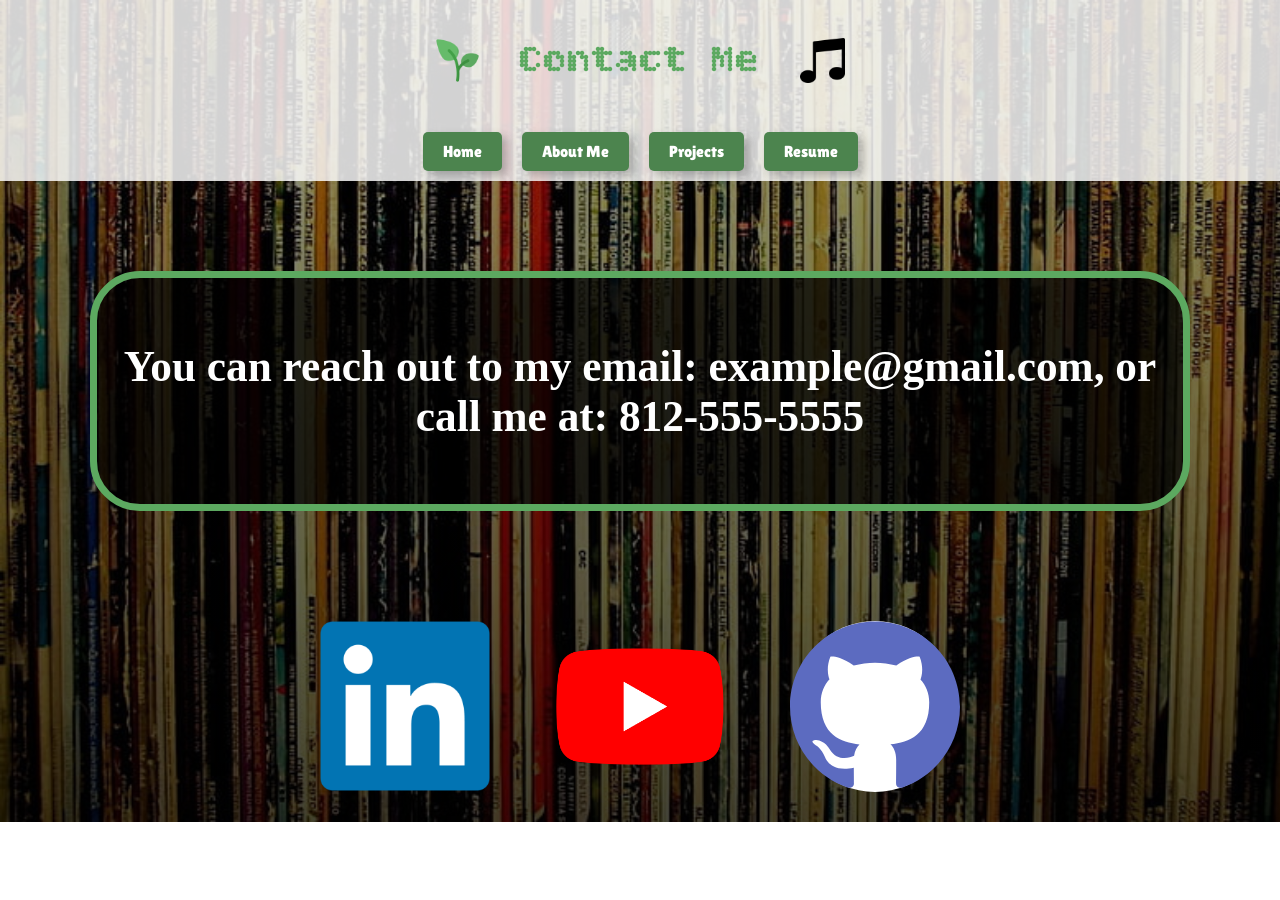
<file: contact.html>
<!DOCTYPE html>
<html lang="en">
<link rel="stylesheet" href="styleFiles.css">

<head>
    
    <meta charset="UTF-8">
    <meta name="viewport" content="width=device-width, initial-scale=1.0">
    <title>My Portfolio</title>
</head>
<body>
     <div class="heading">
        <img src="assets/plantIcon.png" class="plant-img" alt="Plant Icon">
        <h1>Contact Me</h1> 
        <img src="assets/musicIcon.png" class="music-img" alt="Music Icon">
        
    </div>
    <div class="header-buttons-container">
        <a href="home.html" class = "header-buttons">Home</a>
        <a href="aboutme.html" class = "header-buttons">About Me</a>
        <a href="projects.html" class = "header-buttons">Projects</a>
        <a href="resume.html" class = "header-buttons">Resume</a>
    </div>


    <div class = "mainBody">
        <h3> You can reach out to my email:  example@gmail.com,  or call me at:      812-555-5555</h3>

    </div>
    <div class = "links-at-bottom">
          <img id ="linkedIn" class = "link-button" src = "assets/linkedInIcon.webp">
    <img id ="youtube" class = "link-button" src = "assets/youtubeLogo.png">
    <img id ="github" class = "link-button" src = "assets/githubIcon.svg">


    </div>

    <script src = "buttonClick.js"> </script>

</body>



<style>
  @import url('https://fonts.googleapis.com/css2?family=Bitcount+Grid+Double:wght@100..900&display=swap');
@import url('https://fonts.googleapis.com/css2?family=Bungee&display=swap');
@import url('https://fonts.googleapis.com/css2?family=Lilita+One&display=swap');

body {
  background-image: linear-gradient(rgba(0, 0, 0, 0.372), rgba(0, 0, 0, 0.737)), url("assets/cool-bg-records.jpg");

    margin: 0;
    background-repeat: no-repeat;
    background-size: cover;

}
.mainBody {
  
  font-family: Lilita;
  font-weight: lighter;
  margin: 90px;
  padding: 20px;
    text-align: center;
    font-size: 37px;
    color: rgb(255, 255, 255); 
    background-color: #000000bd;
    border-radius: 50px;
    border-style: solid;
    border-width: 7px;
    border-color:#5CA960;
      scale: 1.0;
  transition: 1.5s ease;
}
.mainBody:hover{
  scale: 1.1;
  transition: 1.5s ease;
}
.link-button{
  max-width: 170px;
  scale: 1.0;
  transition: .5s ease;

}
.link-button:hover{
  scale: 1.15;
  transition: .5s ease;

}
.links-at-bottom {

  display: flex;            
  justify-content: center;  
  align-items: center;      
  gap: 65px;   
  padding: 20px;
  margin: 10px;
}
</style>
</html>
</file>
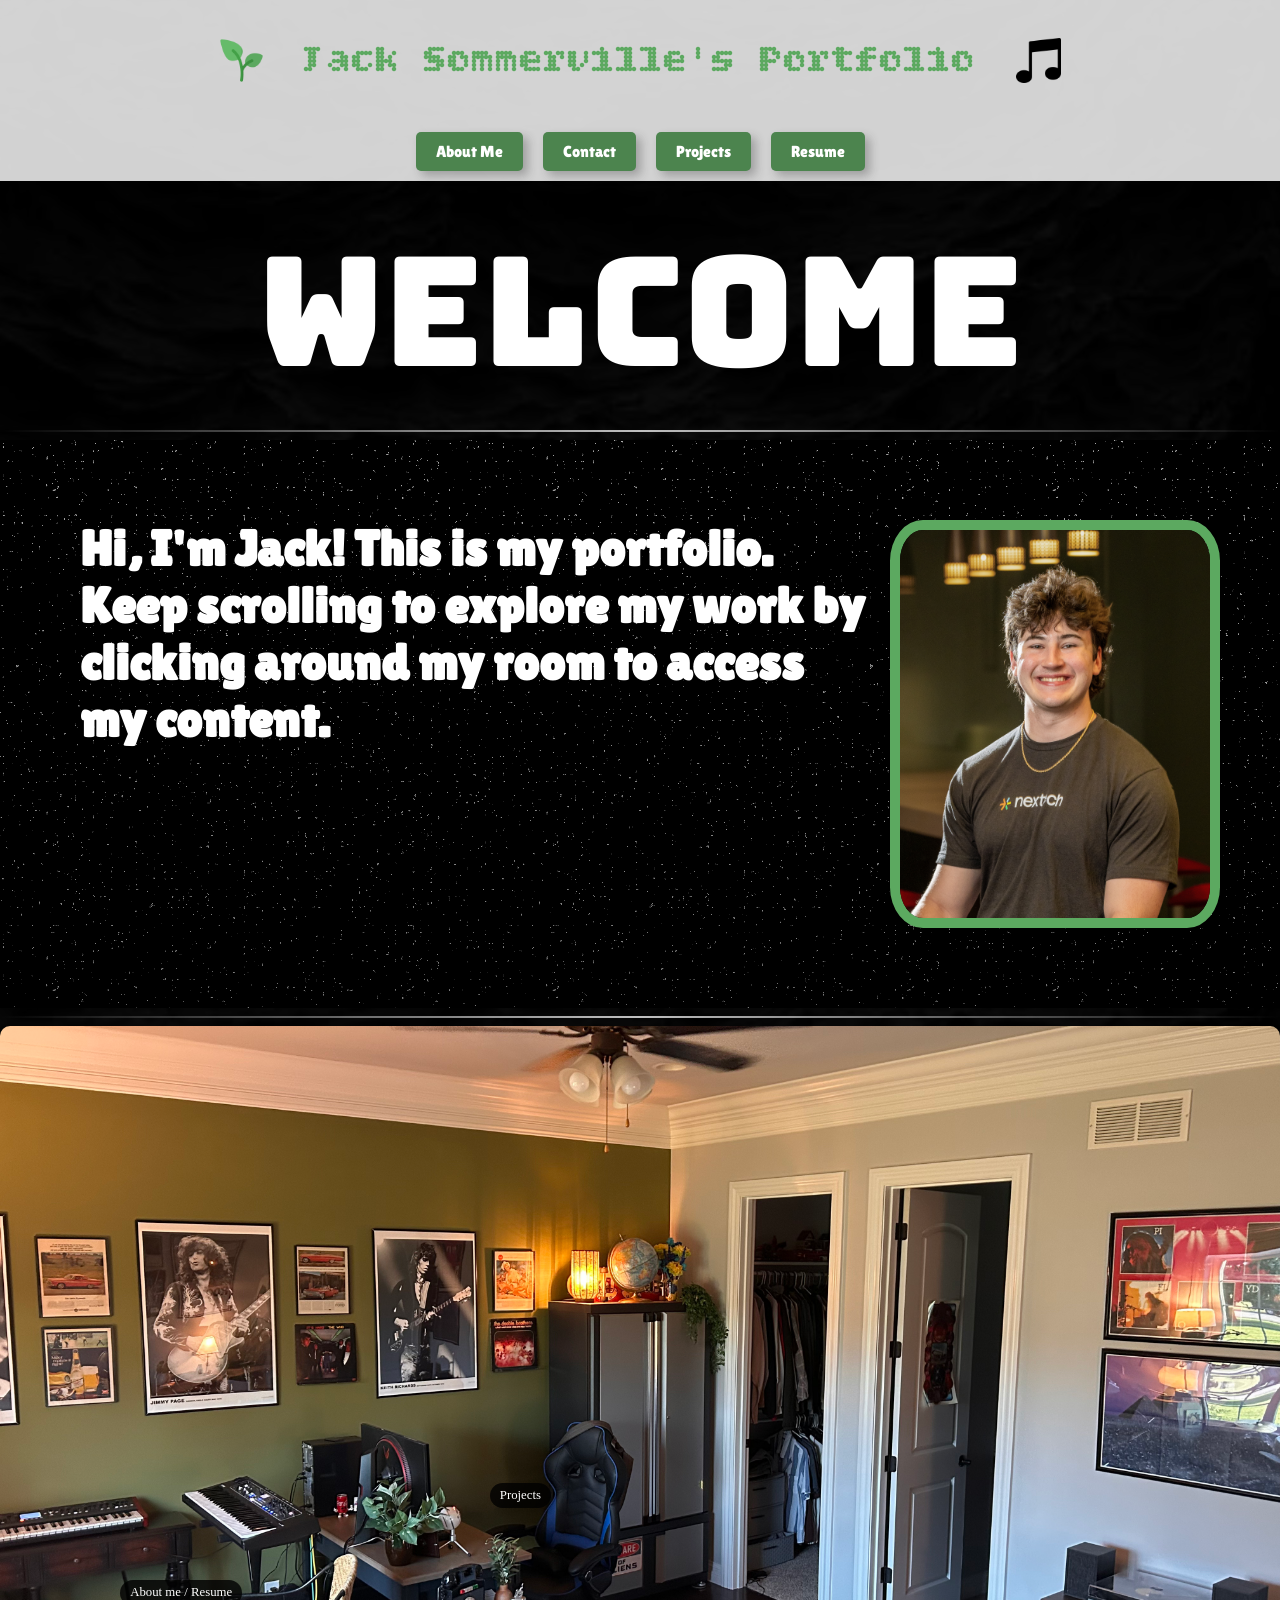
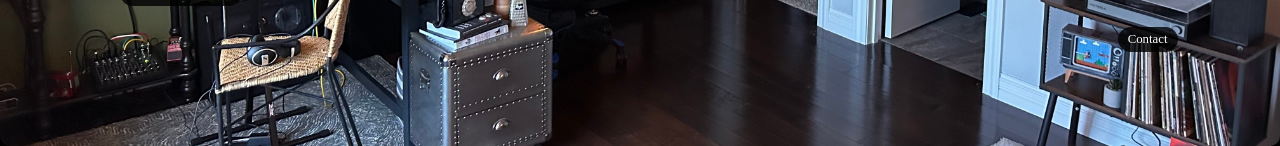
<file: home.html>
<!DOCTYPE html>
<html lang="en">
<link rel="stylesheet" href="style.css">
<head>
    <meta charset="UTF-8">
    <meta name="viewport" content="width=device-width, initial-scale=1.0">
    <title>My Portfolio</title>
</head>
<body>
    <div class="heading">
        <img src="assets/plantIcon.png" class="plant-img" alt="Plant Icon">
        <h1>Jack Sommerville's Portfolio</h1> 
        <img src="assets/musicIcon.png" class="music-img" alt="Music Icon">
        
    </div>
    <div class="header-buttons-container">
        <a href="aboutme.html" class = "header-buttons">About Me</a>
        <a href="contact.html" class = "header-buttons">Contact</a>
        <a href="projects.html" class = "header-buttons">Projects</a>
        <a href="resume.html" class = "header-buttons">Resume</a>
    </div>
    <div class = "break"> 

    </div>
    
    <div class = "intro">
        
        <h3 class = "welcome ">Welcome  <h3>
    </div>

    <hr class="divider">
    <div class="extended-intro">

        <h3 class="instructions"> Hi, I'm Jack! This is my portfolio. Keep scrolling to explore my work by clicking around my room to access my content. </h3>
        <img src="assets/Jack Sommerville_2.jpg" class="pictureMe" alt="Jack Sommerville">
   
    </div>
       
    <hr class="divider">

    <!-- bedroom area-->
    <div class="stage">
        <img src="assets/myroomlol.jpg" alt="My music studio">

        <!-- Hotspots for the room (acces to other sections oif site)-->
    <a class="hotspot keyboard" href="choiceArea-skill-about.html">
      <span class="label">About me / Resume</span>
    </a>

    <a class="hotspot computer" href="projects.html">
      <span class="label">Projects</span>
    </a>

    <a class="hotspot vinyls" href="contact.html">
      <span class="label">Contact</span>
    </a>
    </div>

    <footer id="room"></footer>

</body>
</html>
</file>
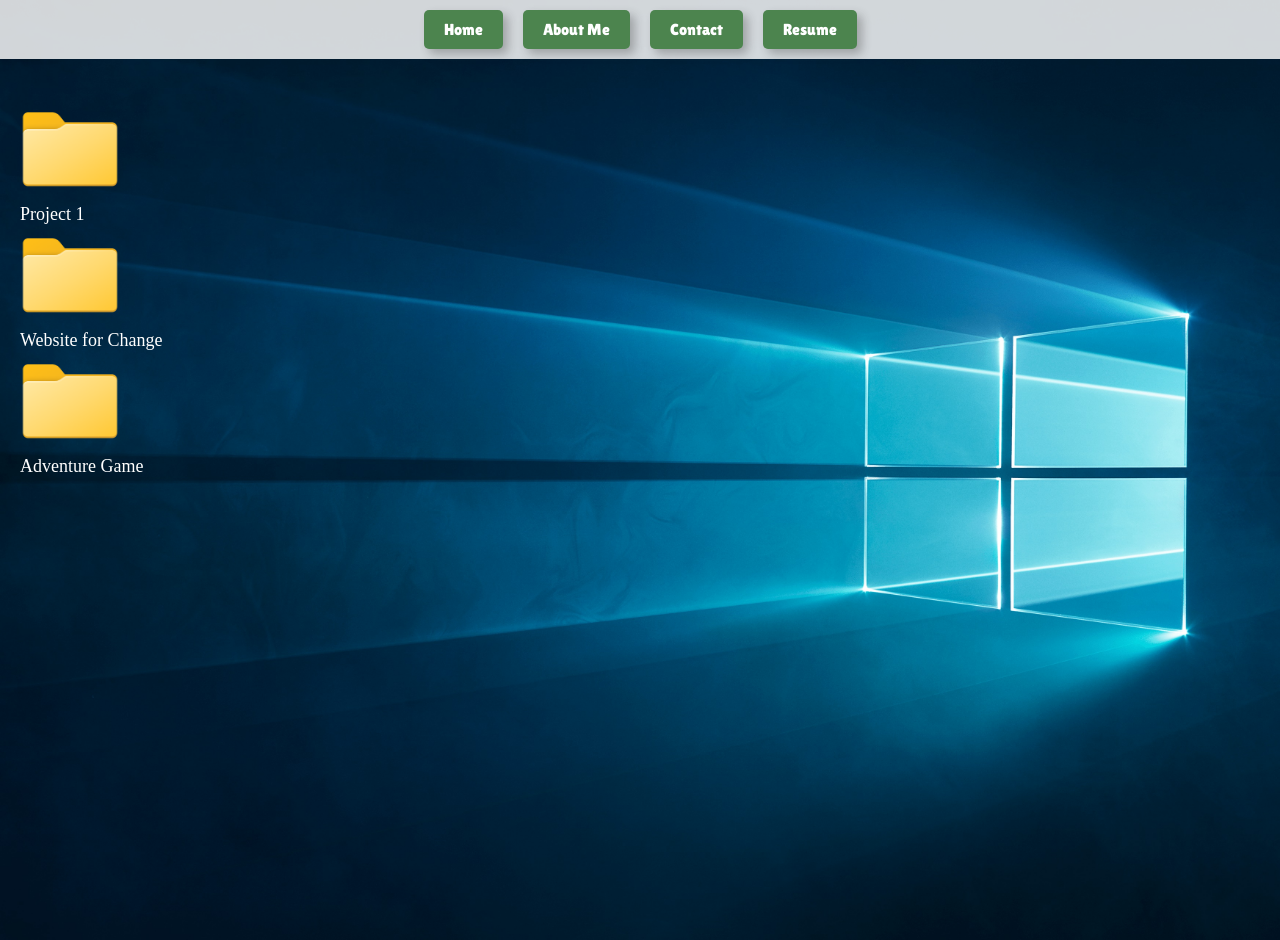
<file: projectsPage.html>
<!DOCTYPE html>
<html lang="en">
<head>
    <link rel="stylesheet" href="styleFiles.css">
    <meta charset="UTF-8">
    <meta name="viewport" content="width=device-width, initial-scale=1.0">
    <title>My Portfolio</title>
</head>
<body>

    <div class="header-buttons-container">
        <a href="home.html" class = "header-buttons">Home</a>
        <a href="aboutme.html" class = "header-buttons">About Me</a>
        <a href="contact.html" class = "header-buttons">Contact</a>
        <a href="resume.html" class = "header-buttons">Resume</a>
    </div>
    <div class="folder-item">
        <button class="folder-button" id = "project1" type="button" aria-label="Open folder"></button>

        <p class="text-provided">Project 1</p>

        <button class="folder-button" id = "project2" type="button" aria-label="Open folder"></button>
        
        <p class="text-provided">Website for Change</p>

        <button class="folder-button" id = "project3" type="button" aria-label="Open folder"></button>
        
        <p class="text-provided">Adventure Game</p>
    </div>
    <script src="projectsScript.js"></script>
</body>
<style>
.virusMessage {
    top: 50%;
    left: 50%;
}
body {
    background-image: url("assets/windowsBg.jpg");
    background-size: cover;
    background-position: center center;
    background-repeat: no-repeat;
    min-height: 100vh;
    width: 100%;
    margin: 0;
    padding: 0 0 40px;
    overflow-x: hidden;
}

h1 {
    animation: none;
}
.folder-item {
    display: flex;
    flex-direction: column;
    align-items: flex-start;
    justify-content: center;
    margin-top: 40px;
    margin-left: 20px;
}
.folder-button {
    width: 100px;
    height: 100px;
    background-image: url("assets/folderIcon.png");
    background-size: contain;
    background-repeat: no-repeat;
    background-position: left;
    background-color: transparent;
    border: none;
    cursor: pointer;
    padding: 0;
    margin: 0;
    display: block;
}
.text-provided {
    margin: 5px 0 0;
    color: white;
    font-size: 18px;
    text-align: left;
}
.folder-button:hover {
    transform: scale(1.05);
    transition: transform 0.2s ease;

}

</style>
</html>
</file>
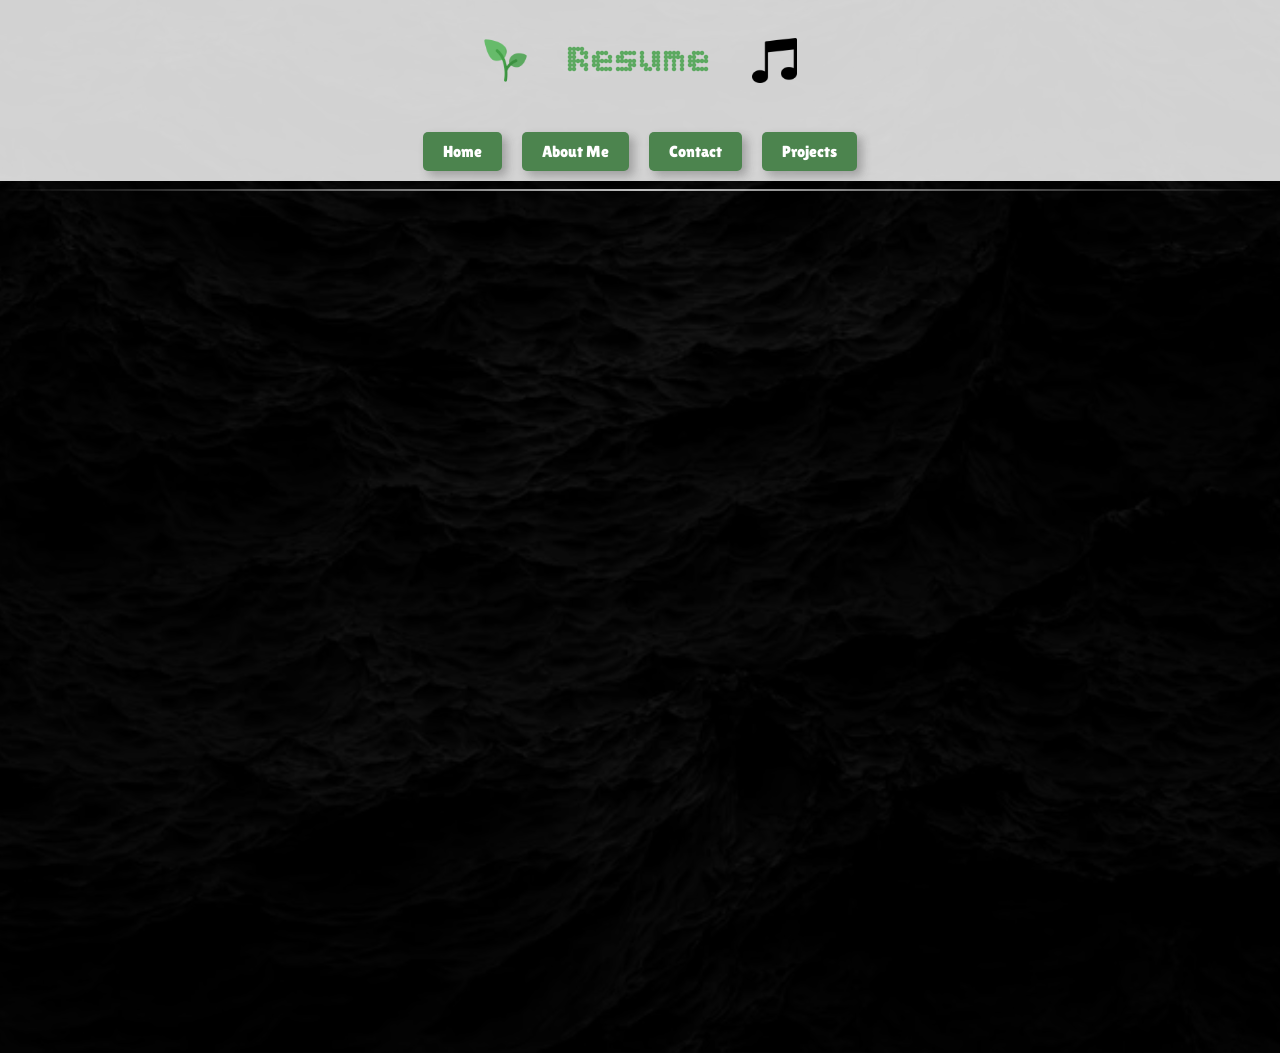
<file: resume.html>
<!DOCTYPE html>
<html lang="en">
<link rel="stylesheet" href="styleFiles.css">

<head>
    
    <meta charset="UTF-8">
    <meta name="viewport" content="width=device-width, initial-scale=1.0">
    <title>My Portfolio</title>
</head>
<body>
     <div class="heading">
        <img src="assets/plantIcon.png" class="plant-img" alt="Plant Icon">
        <h1>Resume</h1> 
        <img src="assets/musicIcon.png" class="music-img" alt="Music Icon">
        
    </div>
    <div class="header-buttons-container">
        <a href="home.html" class = "header-buttons">Home</a>
        <a href="aboutme.html" class = "header-buttons">About Me</a>
        <a href="contact.html" class = "header-buttons">Contact</a>
        <a href="projects.html" class = "header-buttons">Projects</a>
    </div>
 
    <hr class = "divider">

       <div class = "break1"> </div>  
    <iframe 
  src = "assets/Resume.pdf" 
  width="100%" 
  height="800px" 
  style="border: green;">
</iframe>

<style>
     body {
    background-color: #131313;
    margin: 0;
    padding: 0;
    /* tip I learned online to add gradient over an image */
    background-image: linear-gradient(rgba(0, 0, 0, 0.737), rgba(0, 0, 0, 0.804)), url("assets/backgroundThing.webp");
    background-size: cover;
    background-position: center;
     }

     .break1 {
        height: 50px;
     }
    .divider {
  border: 0;
  height: 2px;
  background: linear-gradient(to right, rgba(0, 0, 0, 0), rgba(255, 255, 255, 0.75), rgba(0, 0, 0, 0));
}

</style>
 
</body>
</html>
</file>
<file: styleFiles.css>
@import url('https://fonts.googleapis.com/css2?family=Bitcount+Grid+Double:wght@100..900&display=swap');
@import url('https://fonts.googleapis.com/css2?family=Lilita+One&display=swap');
@import url('https://fonts.googleapis.com/css2?family=Bungee&display=swap');


@view-transition {
  navigation: auto;
}

/* header text and animations */
h1 {
    font-family: "Bitcount Grid Double", sans-serif;
    font-size: 40px;
    font-weight: 450;
    text-align: center;
    color: #5CA960;
    padding: 10px;
    padding-left: 20px;
    padding-right: 20px;
    animation: zoom 2s ease-in-out infinite alternate;
}
/* discovered on accident*/
@keyframes zoom {
  from {
    transform: scale(1);
    color: #5CA960;
  }
  to {
    transform: scale(1.05);
    color: #407443;
  }
}
/* edits for the heading */
.heading {
    margin: 0;
    background-color: #ffffffd2;
    padding: 0px;
    justify-content: center;
    display: flex;
    align-items: center;
    
}
/* here is the code for images and animations */
.plant-img {
    width: 45px;
    height: 45px;
    margin: 0 0px 0 0;
    padding: 20px;
    
    animation: spin 2s ease-in-out infinite alternate;

}
.music-img {
    width: 45px;
    height: 45px;
    margin: 0 0 0 0px;
    padding: 20px;
    animation: spin 2s ease-in-out infinite alternate;
}
@keyframes spin {
  from {
    transform: rotate(-20deg);
  }
  to {
    transform: rotate(20deg);
  }

}
/* edits for the buttons below header */
.header-buttons {
  background-color: #4c844e;
  color: white;
  padding: 10px 20px;
  text-decoration: none; /* Removes the underline */
  display: inline-block;
  border-radius: 5px;
  font-family: 'Lilita One', sans-serif;
    font-weight: 200px;
  box-shadow: 5px 5px 10px rgba(43, 43, 43, 0.3);
}
/* edits for the buttons area */
.header-buttons-container {
    margin: 0;
    background-color: #ffffffd2;
    padding: 10px;
    justify-content: center;
    display: flex;
    gap: 20px;
    align-items: center;
}
.header-buttons:hover {
    background-color: #3a6b3c;
    box-shadow: 5px 5px 10px rgba(43, 43, 43, 0.5);
    transform: scale(1.05);
    transition: all 0.3s ease;
}
</file>
<file: style.css>
@import url('https://fonts.googleapis.com/css2?family=Bitcount+Grid+Double:wght@100..900&display=swap');
@import url('https://fonts.googleapis.com/css2?family=Lilita+One&display=swap');
@import url('https://fonts.googleapis.com/css2?family=Bungee&display=swap');


/* header text and animations */
h1 {
    font-family: "Bitcount Grid Double", sans-serif;
    font-size: 40px;
    font-weight: 450;
    text-align: center;
    color: #5CA960;
    padding: 10px;
    padding-left: 20px;
    padding-right: 20px;
    animation: zoom 2s ease-in-out infinite alternate;
}
/* discovered on accident*/
@keyframes zoom {
  from {
    transform: scale(1);
    color: #5CA960;
  }
  to {
    transform: scale(1.05);
    color: #407443;
  }
}
/* edits for the heading */
.heading {
    margin: 0;
    background-color: #ffffffd2;
    padding: 0px;
    justify-content: center;
    display: flex;
    align-items: center;
    
}
/* here is the code for images and animations */
.plant-img {
    width: 45px;
    height: 45px;
    margin: 0 0px 0 0;
    padding: 20px;
    
    animation: spin 2s ease-in-out infinite alternate;

}
.music-img {
    width: 45px;
    height: 45px;
    margin: 0 0 0 0px;
    padding: 20px;
    animation: spin 2s ease-in-out infinite alternate;
}
@keyframes spin {
  from {
    transform: rotate(-20deg);
  }
  to {
    transform: rotate(20deg);
  }

}
/* edits for the buttons below header */
.header-buttons {
  background-color: #4c844e;
  color: white;
  padding: 10px 20px;
  text-decoration: none; /* Removes the underline */
  display: inline-block;
  border-radius: 5px;
  font-family: 'Lilita One', sans-serif;
    font-weight: 200px;
  box-shadow: 5px 5px 10px rgba(43, 43, 43, 0.3);
}
/* edits for the buttons area */
.header-buttons-container {
    margin: 0;
    background-color: #ffffffd2;
    padding: 10px;
    justify-content: center;
    display: flex;
    gap: 20px;
    align-items: center;
}
.header-buttons:hover {
    background-color: #3a6b3c;
    box-shadow: 5px 5px 10px rgba(43, 43, 43, 0.5);
    transform: scale(1.05);
    transition: all 0.3s ease;
}


/* body code below */

body {
    background-color: #131313;
    margin: 0;
    padding: 0;
    /* tip I learned online to add gradient over an image */
    background-image: linear-gradient(rgba(0, 0, 0, 0.822), rgba(0, 0, 0, 0.804)), url("assets/backgroundThing.webp");
    background-size: cover;
    background-position: center;

}
.break {
    height: 30px;
}
 /* instructions section */
.welcome {
  font-family: 'Bungee', cursive;
  font-weight: 400;
  font-size: 152px;
    text-align: center;
    padding: 0px;
    color: #ffffff;
    margin:0px;
    animation: coloreffect 3s ease-in-out infinite alternate;

}
@keyframes coloreffect {
  from {
    transform: scale(1);
    color: #5CA960;
  }
  to {
    transform: scale(1.08);
    color: #70b473b5;
  }
}
.divider {
  border: 0;
  height: 2px;
  background: linear-gradient(to right, rgba(0, 0, 0, 0), rgba(255, 255, 255, 0.75), rgba(0, 0, 0, 0));
}
.instructions {
  font-family: 'Lilita One', sans-serif;
  font-weight: 100px;
  font-size: 3.1rem;
  text-align: left;
  padding: 20px;
  color: #ffffff;
  margin:0px;
  animation: scale linear both;
  animation-timeline: view();
  animation-range: entry 10% cover 50%;
}
.pictureMe {
  width: 310px;
  height: auto;
  border-radius: 10%;
  border: 10px solid #5CA960; 
  margin: 20px auto;
  animation: scale linear both;
  animation-timeline: view();
  animation-range: entry 10% cover 50%;
}


.extended-intro {
  padding: 60px;
  display: flex;
  background-image: linear-gradient(rgba(0, 0, 0, 0.304), rgba(0, 0, 0, 0.505)), url("assets/stars.gif");
}
/* edits for the intro content */
.stage {
  position: relative;
  width: 100%;
  max-width: 4032px;
  margin: 0 auto;
  display: block;
  justify-content: center;
  align-items: center;
  padding: 0;
  box-sizing: border-box;
}
.stage img {
  width: 100%;
  max-width: 100%;
  height: auto;
  display: block;
  margin: 0 auto;
  object-fit: contain;
  border-radius: 10px;
  animation: scale linear both;
  animation-timeline: view();
  animation-range: entry 10% cover 40%;
 
}
/* Animation for the room image */
@keyframes scale {
  from {
    scale: 0.7;
  }
  to {
    scale: 1;
  }
}
.keyboard {

  left: 4%; top: 65%; width: 20%; height: 27%;
}
.computer {
  left: 33%; top: 55%; width: 15%; height: 20%;
}
.vinyls {
  left: 82%; top: 75%; width: 15%; height: 20%;
}
.hotspot {
  position: absolute;
    cursor: pointer;
    border: 2px solid transparent;
    border-radius: 8px;
    transition: all 0.2s;
    text-decoration: none;
    display: flex;
    align-items: center;
    justify-content: center;
}
.hotspot:hover {
    border-color: #5b8d3c82;
    background: rgba(115, 156, 97, 0.386);
    box-shadow: 0 0 25px rgba(109, 255, 80, 0.5);
    scale: 1.05;
    transition: all 0.6s;
}
.hotspot .label {
    background: rgba(0,0,0,0.8);
    color: #fff;
    padding: 5px 10px;
    border-radius: 20px;
    font-size: 0.8rem;
    line-height: 1.2;
  }
</file>
